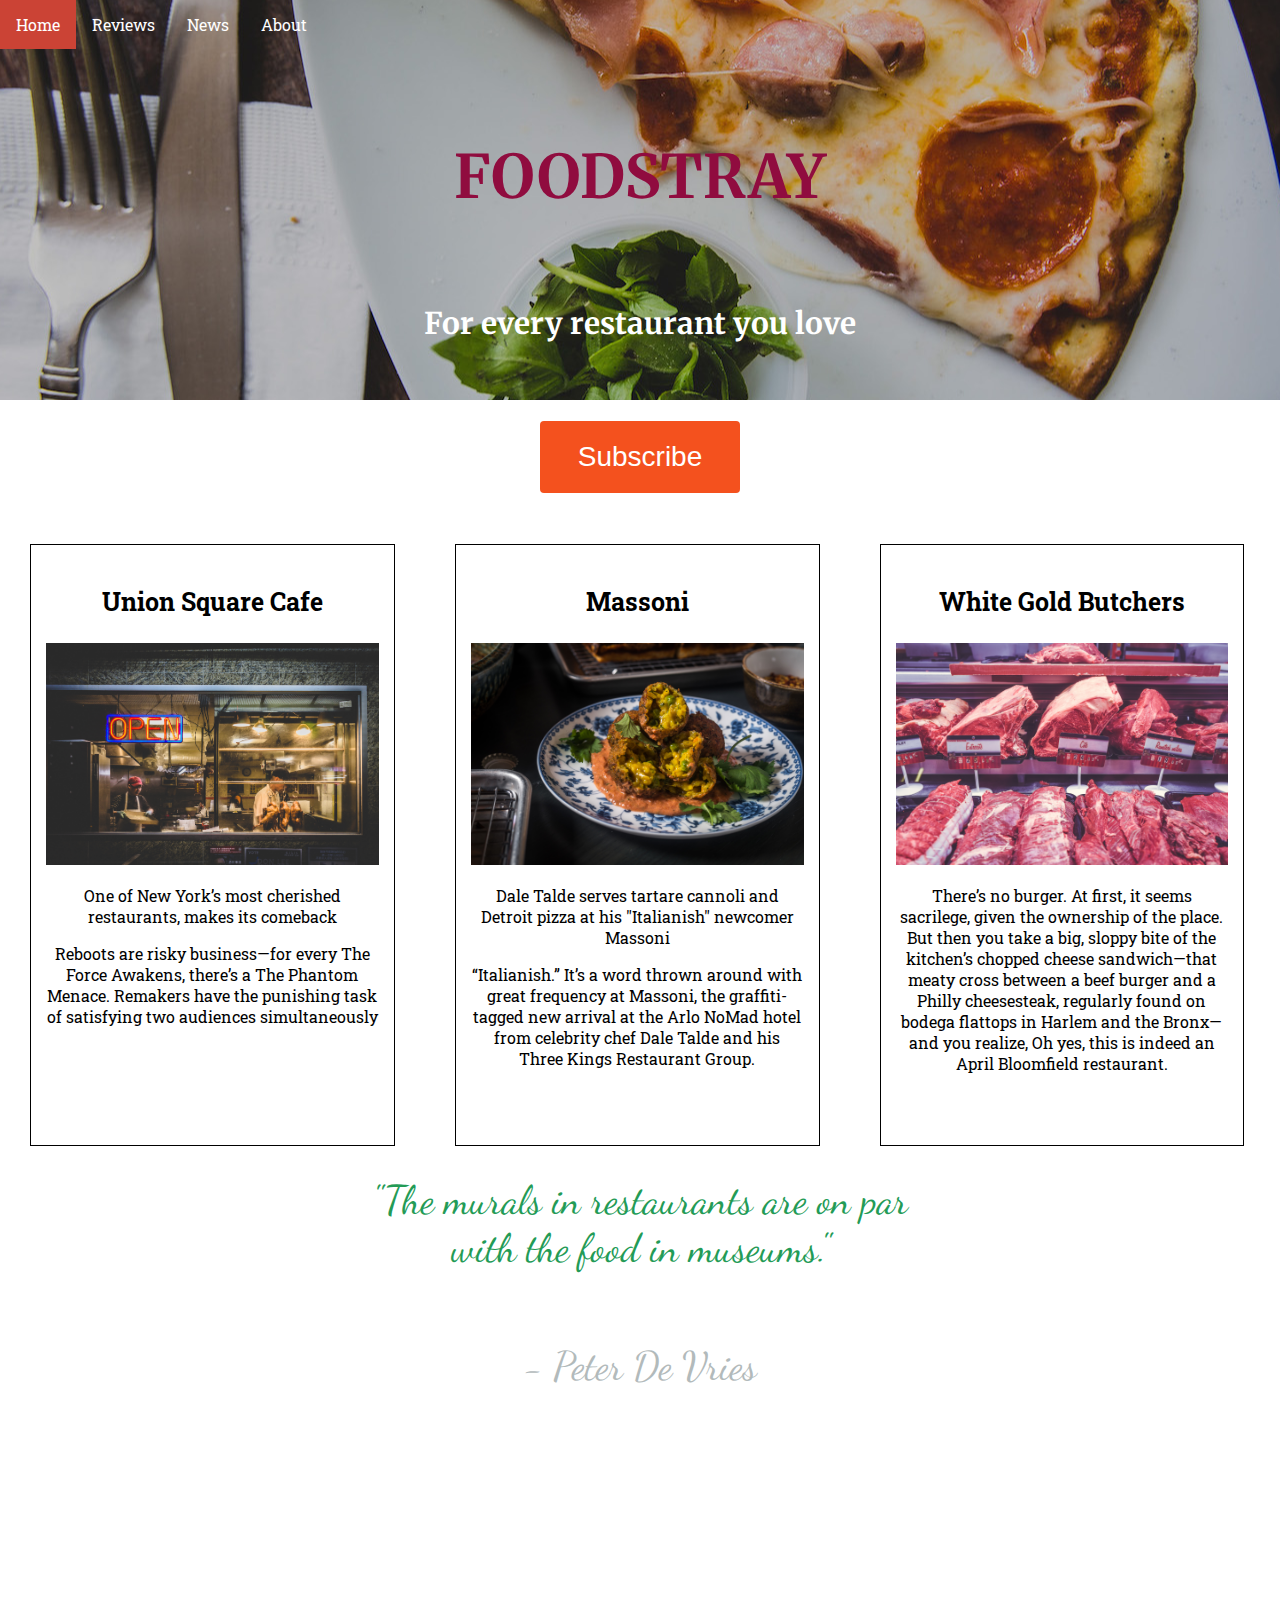
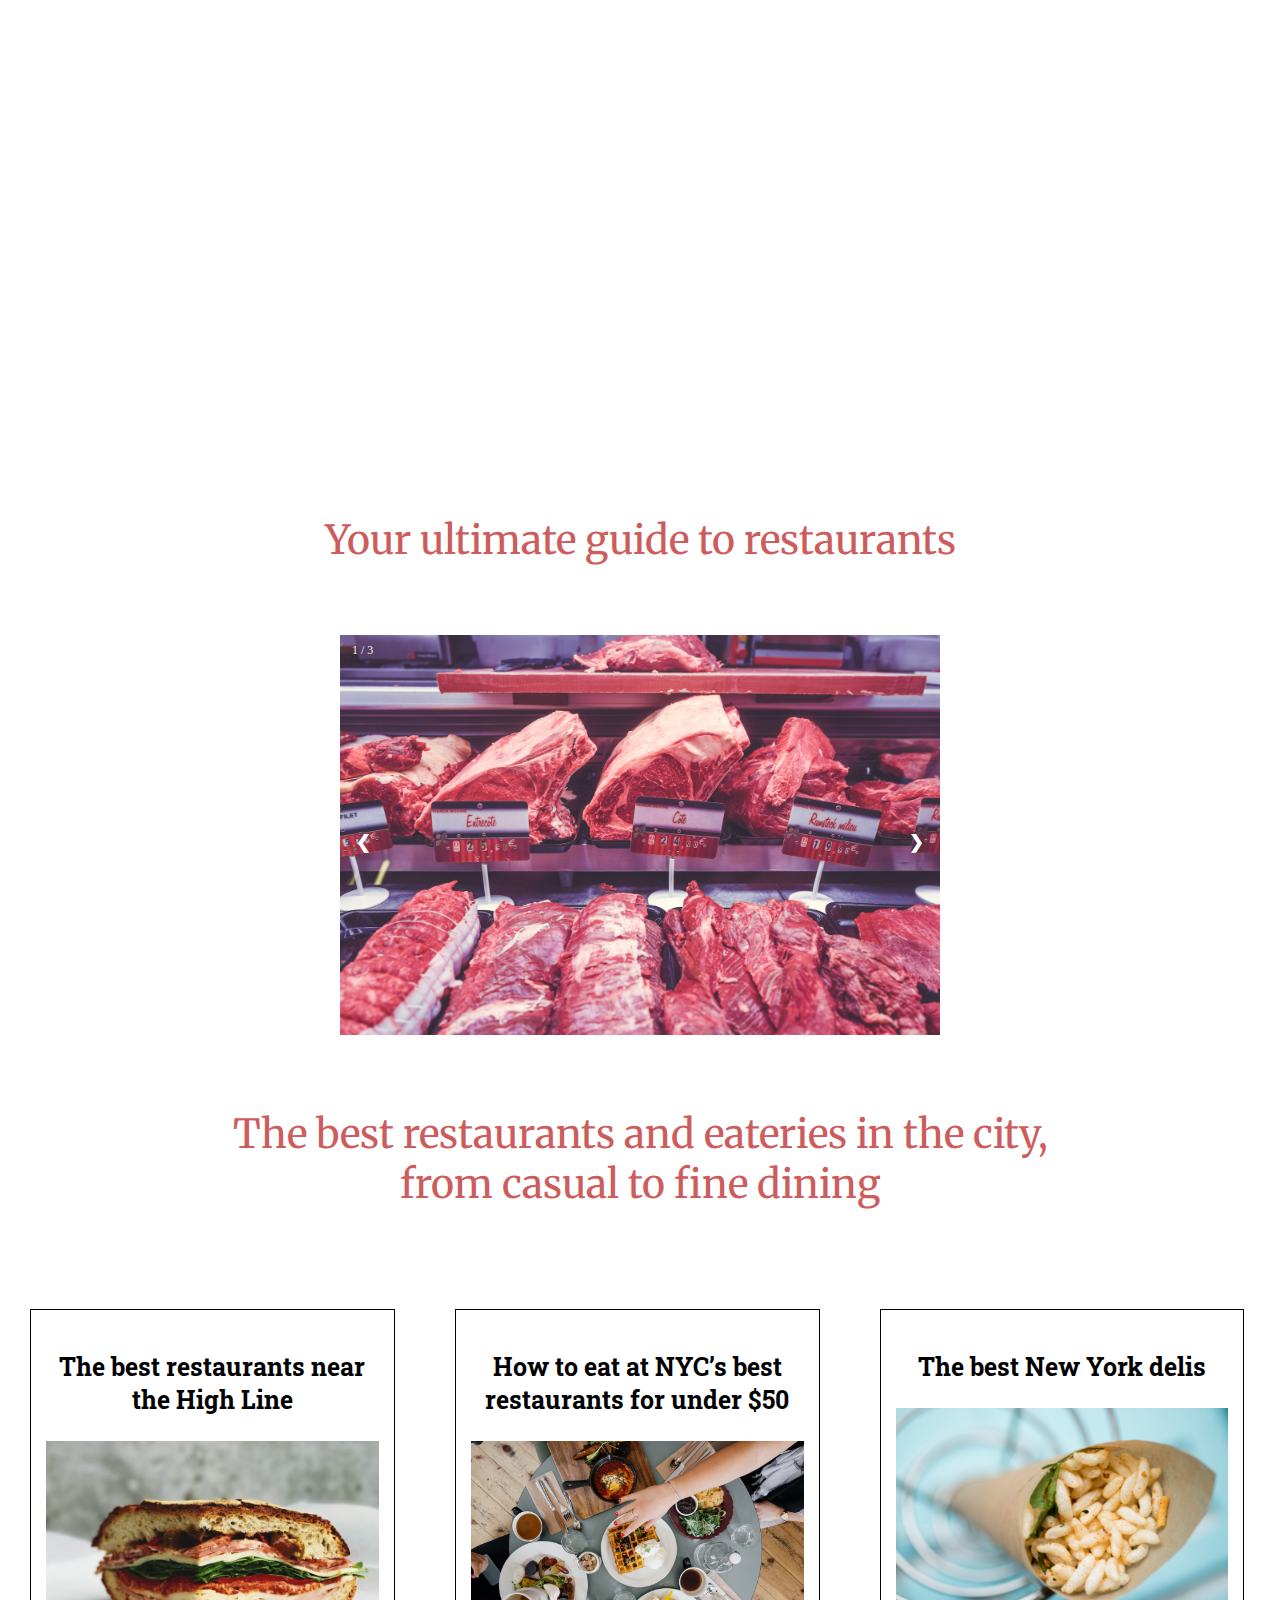
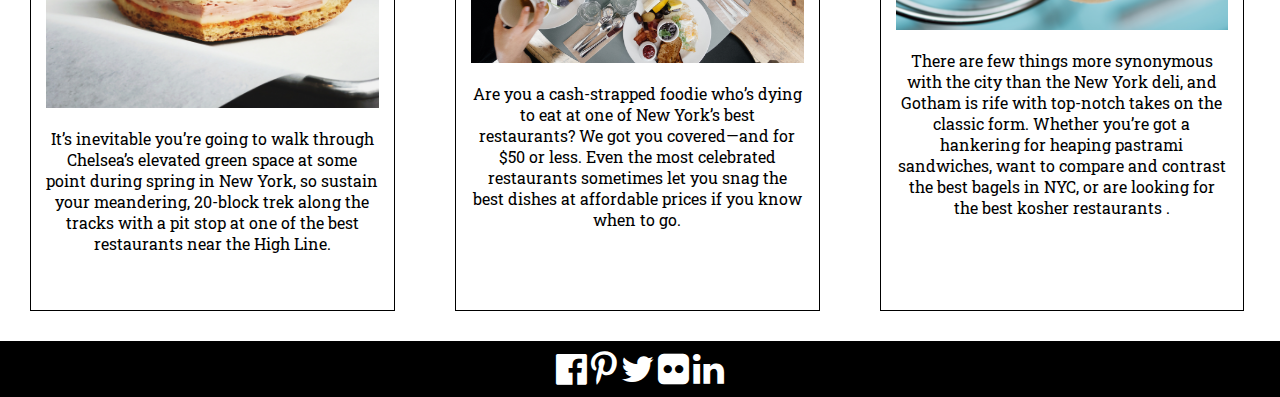
<file: index.html>
<!DOCTYPE html>
<html lang="en-US">
<head>
  <link rel="stylesheet" type = "text/css" href = "myStyle.css" />
  <link rel="stylesheet" href="https://cdnjs.cloudflare.com/ajax/libs/font-awesome/4.7.0/css/font-awesome.min.css">
  <link rel="stylesheet" type="text/css" href="http://fonts.googleapis.com/css?family=Merriweather:bold,bolditalic,blackitalic|Roboto+Slab|Dancing+Script|Rancho&effect=anaglyph|shadow-multiple">
</head>
<body style="background-color:white;" padding-top: 51px;>

  <div style="background-image: url(images/pizza.jpg); min-height:400px; background-position:center">
    <ul>
      <li><a href="index.html" style="float: left">Home</a></li>
      <li><a href="reviews.html">Reviews</a></li>
      <li><a href="news.html">News</a></li>
      <li><a href="about.html">About</a></li>
    </ul>
    <h1 class="font-effect-anaglyph">FOODSTRAY</h1>
    <h2 style="color:white">For every restaurant you love</h2>
  </div>
  <div class="container">
    <div class="row">
       <p><button class="button" style="vertical-align:middle" onclick="newSubscribe()"><span>Subscribe </span></button></p>
      <p id="demo"></p>
    </div>
    <div class="row">
      <div class="col-4 article" onmouseover="style.color='#e24a0d'" onmouseout="style.color='black'">
        <a href="content_4.html">
          <h3>Union Square Cafe</h3>
          <img src="images/union-1.jpg">
          <p>One of New York’s most cherished restaurants, makes its comeback</p>
          <p>
            Reboots are risky business—for every The Force Awakens, there’s a The Phantom Menace. Remakers have the punishing task of satisfying two audiences simultaneously
          </p>
        </a>
      </div>

      <div class="col-4 article" onmouseover="style.color='#e24a0d'" onmouseout="style.color='black'">
        <a href="content_5.html">
          <h3>Massoni</h3>
          <img src="images/massoni.jpg">
          <p>
            Dale Talde serves tartare cannoli and Detroit pizza at his "Italianish" newcomer Massoni
          </p>
          <p>
            “Italianish.” It’s a word thrown around with great frequency at Massoni, the graffiti-tagged new arrival at the Arlo NoMad hotel from celebrity chef Dale Talde and his Three Kings Restaurant Group.
          </p>
        </a>
      </div>

      <div class="col-4 article" onmouseover="style.color='#e24a0d'" onmouseout="style.color='black'">
        <a href="content_6.html">
          <h3>White Gold Butchers</h3>
          <img src="images/butcher.jpg">
          <p>
            There’s no burger. At first, it seems sacrilege, given the ownership of the place. But then you take a big, sloppy bite of the kitchen’s chopped cheese sandwich—that meaty cross between a beef burger and a Philly cheesesteak, regularly found on bodega flattops in Harlem and the Bronx—and you realize, Oh yes, this is indeed an April Bloomfield restaurant.
          </p>
        </a>
      </div>
    </div>
    <div class="row">
      <p class="subheader">
        "The murals in restaurants are on par <br>with the food in museums."</p>
      <p class="subheader" style="color:#B2BABB">- Peter De Vries</p>
      <div class="parallax"></div>
      <p class="subheader2">
        Your ultimate guide to restaurants </p>
        <div class="slideshow-container">
          <div class="mySlides fade">
            <div class="numbertext">1 / 3</div>
            <img src="images/butcher.jpg" style="width:100%">
          </div>

          <div class="mySlides fade">
            <div class="numbertext">2 / 3</div>
            <img src="images/under50.jpg" style="width:100%">
          </div>

          <div class="mySlides fade">
            <div class="numbertext">3 / 3</div>
            <img src="images/union-1.jpg" style="width:100%">
          </div>

          <a class="prev" onclick="plusSlides(-1)">&#10094;</a>
          <a class="next" onclick="plusSlides(1)">&#10095;</a>
       </div>
      <p class="subheader2" onmouseover="style.color='#0ce2c2'" onmouseout="style.color='#B2BABB'">The best restaurants and eateries in the city,<br>
        from casual to fine dining
      </p>
    </div>
    <div class="row">
      <div class="col-4 article" onmouseover="style.color='#e24a0d'" onmouseout="style.color='black'">
        <a href="content_1.html">
          <h3>The best restaurants near the High Line</h3>
          <img src="images/hamburger.jpg">
          <p>It’s inevitable you’re going to walk through Chelsea’s elevated
            green space at some point during spring in New York, so sustain
            your meandering, 20-block trek along the tracks with a pit stop at one
            of the best restaurants near the High Line.
          </p>
        </a>
      </div>

      <div class="col-4 article" onmouseover="style.color='#e24a0d'" onmouseout="style.color='black'">
        <a href="content_2.html">
          <h3>How to eat at NYC’s best restaurants for under $50</h3>
          <img src="images/under50.jpg">
          <p>Are you a cash-strapped foodie who’s dying to eat at one
            of New York’s best restaurants? We got you covered—and for $50
            or less. Even the most celebrated restaurants sometimes let you
            snag the best dishes at affordable prices if you know when to go.
          </p>
        </a>
      </div>

      <div class="col-4 article" onmouseover="style.color='#e24a0d'" onmouseout="style.color='black'">
        <a href="content_3.html">
          <h3>The best New York delis</h3>
          <img src="images/blue.jpg">
          <p>There are few things more synonymous with the city
            than the New York deli, and Gotham is rife with top-notch
            takes on the classic form. Whether you’re got a hankering
            for heaping pastrami sandwiches, want to compare and contrast
             the best bagels in NYC, or are looking for the best kosher
              restaurants .</p>
        </a>
      </div>
    </div>
  </div>
  <footer>
    <a href="#"><i class="fa fa-facebook-official" style="font-size:36px;color:white"></i></a>
    <a href="#"><i class="fa fa-pinterest-p" style="font-size:36px;color:white"></i></a>
    <a href="#"><i class="fa fa-twitter" style="font-size:36px;color:white"></i></a>
    <a href="#"><i class="fa fa-flickr" style="font-size:36px;color:white"></i></a>
    <a href="#"><i class="fa fa-linkedin" style="font-size:36px;color:white"></i></a>
  </footer>
  <script src="myscripts.js"></script>
</body>
</html>
</file>
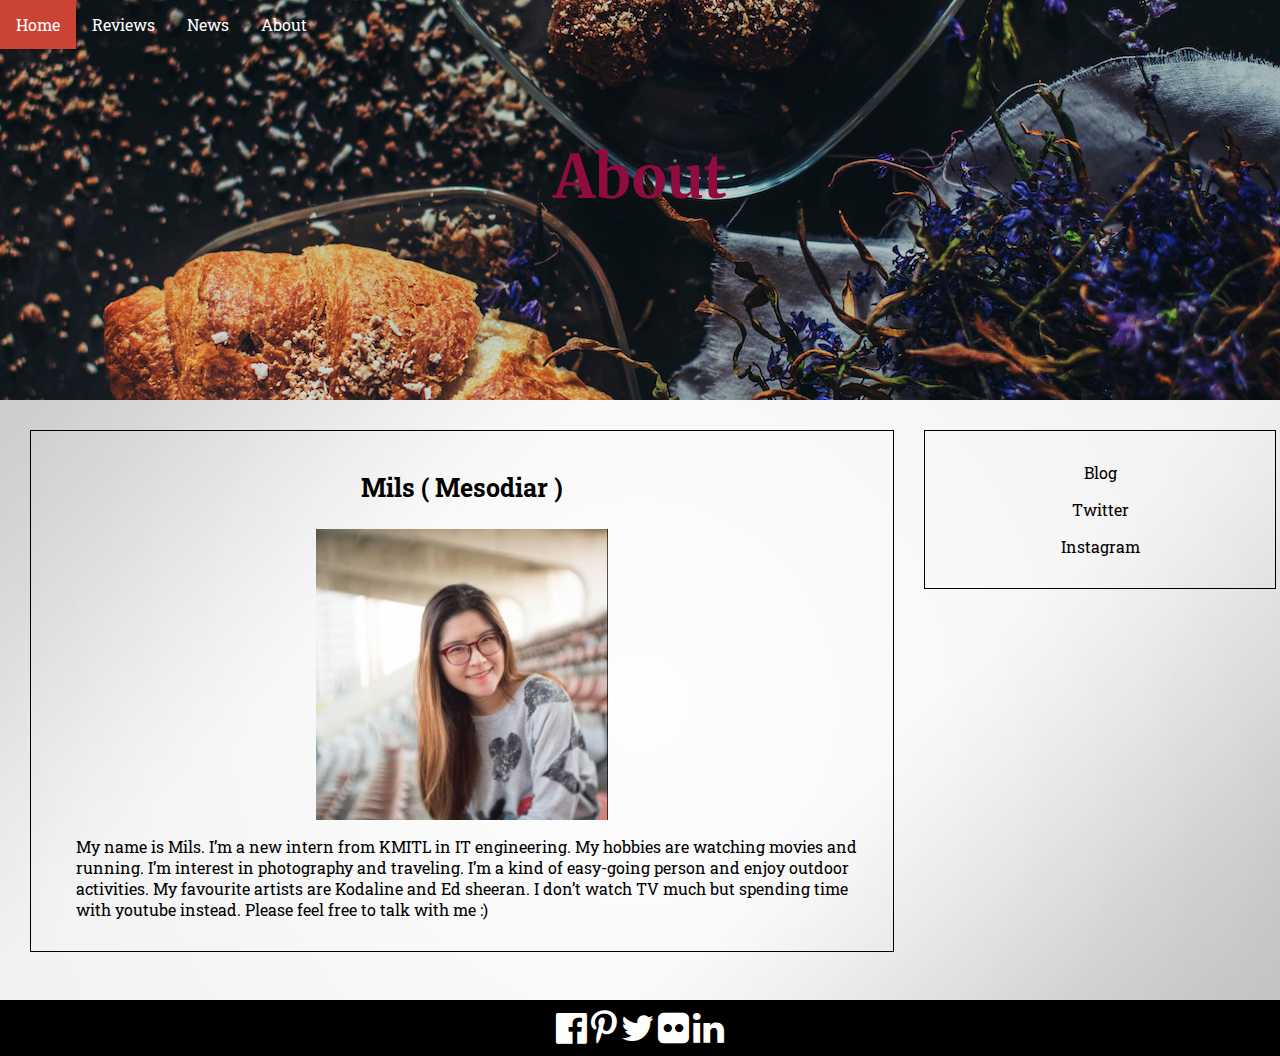
<file: about.html>
<!DOCTYPE html>
<html lang="en-US">
<head>
<link rel="stylesheet" type = "text/css" href = "myStyle.css" />
<link rel="stylesheet" href="https://cdnjs.cloudflare.com/ajax/libs/font-awesome/4.7.0/css/font-awesome.min.css">
<link rel="stylesheet" type="text/css" href="http://fonts.googleapis.com/css?family=Merriweather:bold,bolditalic,blackitalic|Roboto+Slab|Rancho&effect=anaglyph">
</head>
<body style="background-color:black;" padding-top: 51px;>
  <div style="background-image: url(images/desks.jpg); min-height:400px; background-position:center">
    <ul>
      <li><a href="index.html" style="float: left">Home</a></li>
      <li><a href="reviews.html">Reviews</a></li>
      <li><a href="news.html">News</a></li>
      <li><a href="about.html">About</a></li>
    </ul>
    <h1 class="font-effect-anaglyph">About</h1>
  </div>
  <div class="container">
   <div class="row">
      <div class="col-9 article-left-aside">
        <h3>Mils ( Mesodiar )</h3>
        <img src="images/profile.png" style="width:35%"class="displayed">
        <div class="col-3"></div>
          <p style="text-align:left; padding: 0px 0px 0px 30px">My name is Mils. I’m a new intern from KMITL in IT engineering. My hobbies are watching movies and running. I’m interest in photography and traveling. I’m a kind of easy-going person and enjoy outdoor activities. My favourite artists are Kodaline and Ed sheeran. I don’t watch TV much but spending time with youtube instead. Please feel free to talk with me :)
          </p>
      </div>
      <div class="col-3">
        <div class="article-right-aside">
          <a href="https://mesodiar.wordpress.com/"><p>Blog</p></a>
          <a href="https://twitter.com/mesodiar"><p>Twitter</p></a>
          <a href="https://instagram.com/mesodiar/"><p>Instagram</p></a>
        </div>
      </div>
    </div>
    <div class="bodyimage"></div>
  </div>
  <footer>
    <a href="https://www.facebook.com/"><i class="fa fa-facebook-official" style="font-size:36px;color:white"></i></a>
    <a href="https://www.pinterest.com/"><i class="fa fa-pinterest-p" style="font-size:36px;color:white"></i></a>
    <a href="https://twitter.com/"><i class="fa fa-twitter" style="font-size:36px;color:white"></i></a>
    <a href="https://www.flickr.com/"><i class="fa fa-flickr" style="font-size:36px;color:white"></i></a>
    <a href="https://www.linkedin.com"><i class="fa fa-linkedin" style="font-size:36px;color:white"></i></a>
  </footer>

</body>
</html>
</file>
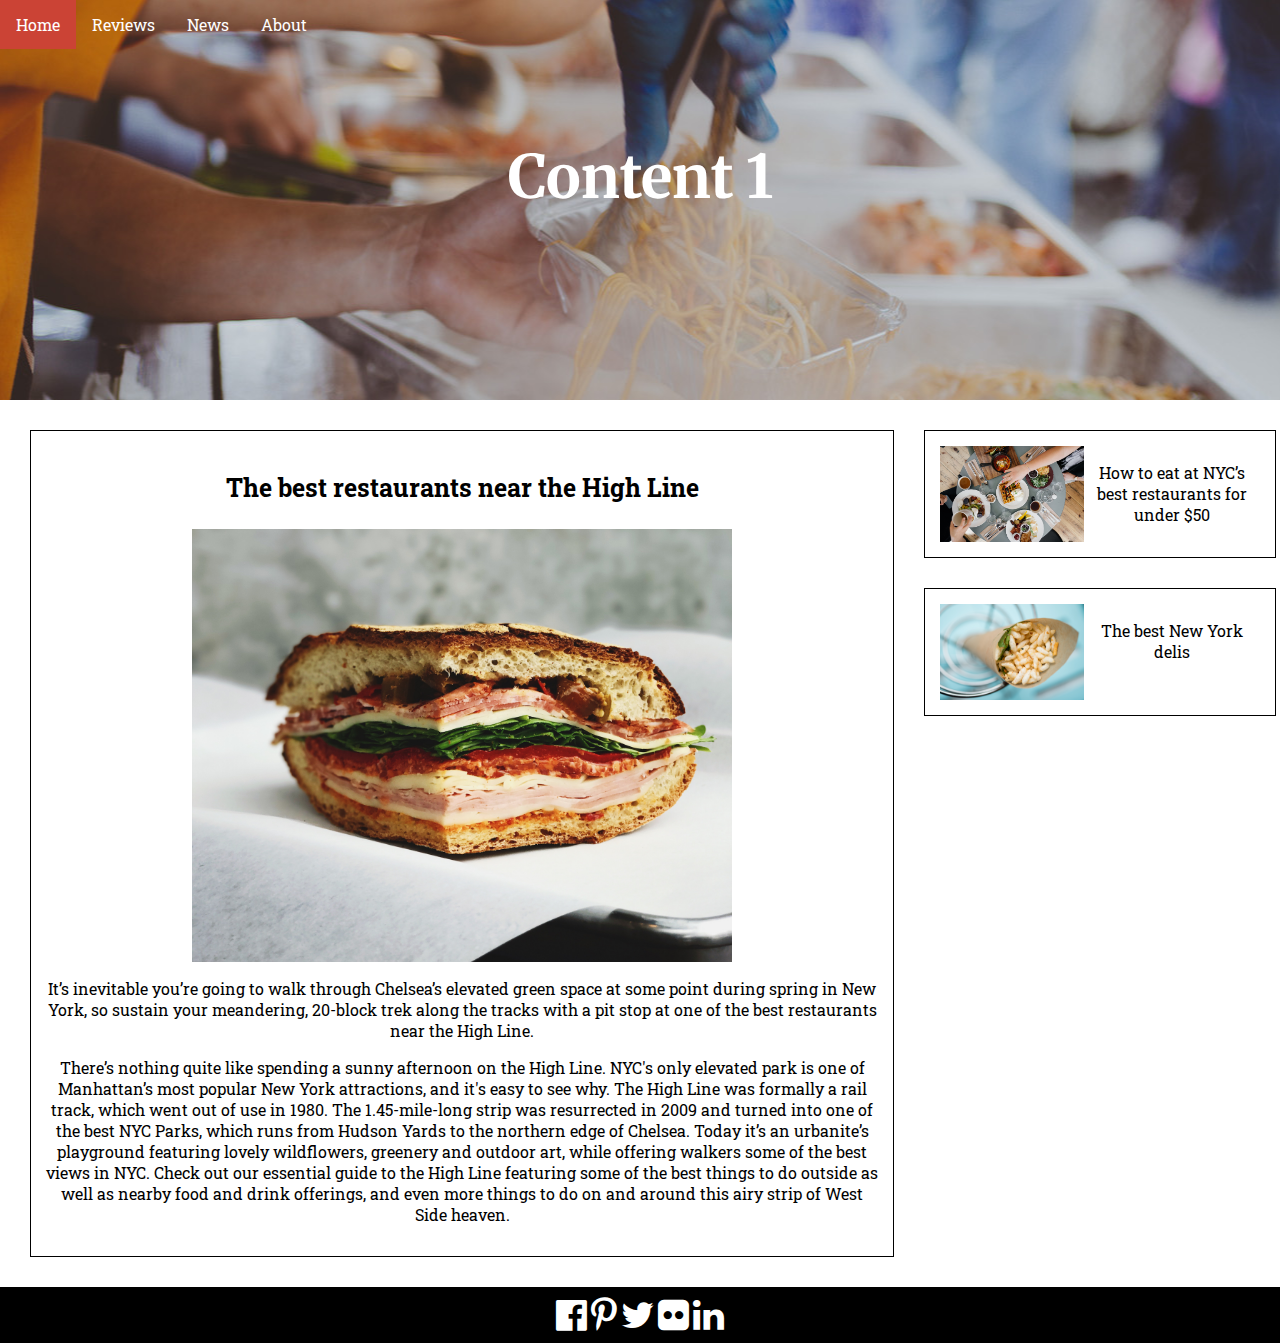
<file: content_1.html>
<!DOCTYPE html>
<html lang="en-US">
<head>
<link rel="stylesheet" type = "text/css" href = "myStyle.css" />
<link rel="stylesheet" href="https://cdnjs.cloudflare.com/ajax/libs/font-awesome/4.7.0/css/font-awesome.min.css">
<link rel="stylesheet" type="text/css" href="http://fonts.googleapis.com/css?family=Merriweather:bold,bolditalic,blackitalic|Roboto+Slab|Rancho&effect=anaglyph">
</head>
<body style="background-color:white;" padding-top: 51px;>
  <div style="background-image: url(images/bamee.jpg); min-height:400px; background-position:center">
    <ul>
      <li><a href="index.html" style="float: left">Home</a></li>
      <li><a href="reviews.html">Reviews</a></li>
      <li><a href="news.html">News</a></li>
      <li><a href="about.html">About</a></li>
    </ul>
    <h1 style="color:white">Content 1</h1>
  </div>
  <div class="container">
    <div class="row">
      <div class="col-9 article-left-aside">
        <h3>The best restaurants near the High Line</h3>
        <img class="displayed" src="images/hamburger.jpg">
        <p>It’s inevitable you’re going to walk through Chelsea’s elevated
          green space at some point during spring in New York, so sustain
          your meandering, 20-block trek along the tracks with a pit stop at one
          of the best restaurants near the High Line.
        </p>
        <p>There’s nothing quite like spending a sunny afternoon on the High Line. NYC's only elevated park is one of Manhattan’s most popular New York attractions, and it's easy to see why. The High Line was formally a rail track, which went out of use in 1980. The 1.45-mile-long strip was resurrected in 2009 and turned into one of the best NYC Parks, which runs from Hudson Yards to the northern edge of Chelsea. Today it’s an urbanite’s playground featuring lovely wildflowers, greenery and outdoor art, while offering walkers some of the best views in NYC. Check out our essential guide to the High Line featuring some of the best things to do outside as well as nearby food and drink offerings, and even more things to do on and around this airy strip of West Side heaven.
        </p>
      </div>
      <div class="col-3">
        <div class="article-right-aside">
          <a href="content_2.html">
            <img src="images/under50.jpg" style="float: left;">
            <p>How to eat at NYC’s best restaurants for under $50</p>
          </a>
        </div>
         <div class="article-right-aside">
           <a href="content_3.html">
            <img src="images/blue.jpg" style="float: left;">
            <p>The best New York delis</p>
          </a>
        </div>
      </div>
    </div>
  </div>
  <footer>
    <a href="#"><i class="fa fa-facebook-official" style="font-size:36px;color:white"></i></a>
    <a href="#"><i class="fa fa-pinterest-p" style="font-size:36px;color:white"></i></a>
    <a href="#"><i class="fa fa-twitter" style="font-size:36px;color:white"></i></a>
    <a href="#"><i class="fa fa-flickr" style="font-size:36px;color:white"></i></a>
    <a href="#"><i class="fa fa-linkedin" style="font-size:36px;color:white"></i></a>
  </footer>

</body>
</html>
</file>
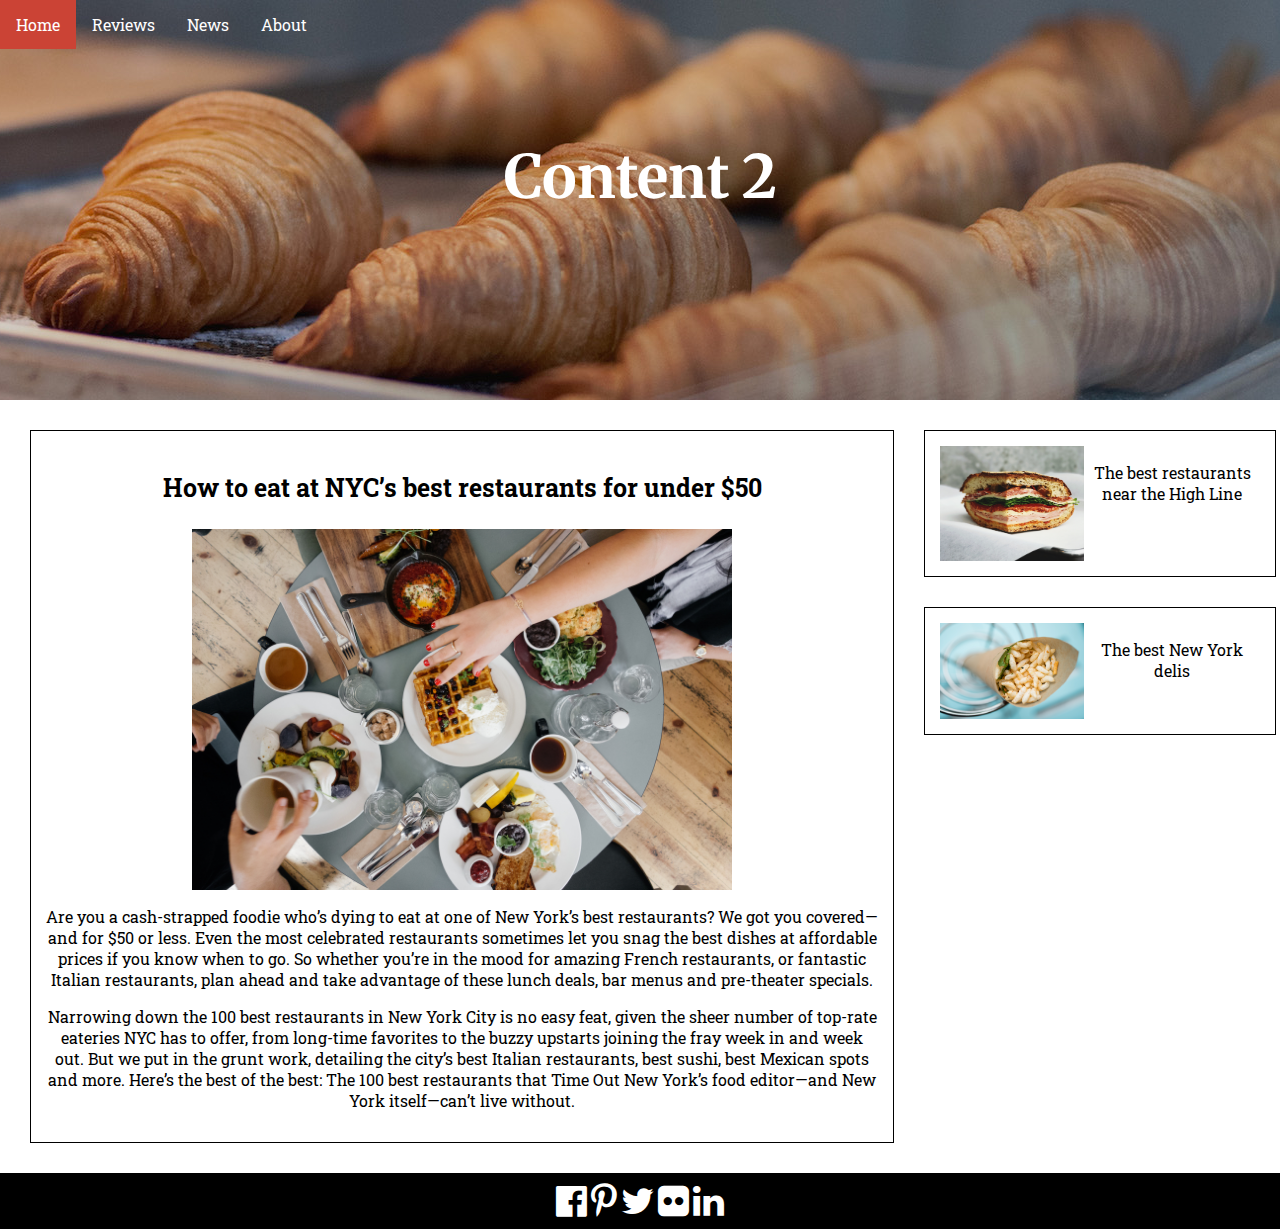
<file: content_2.html>
<!DOCTYPE html>
<html lang="en-US">
<head>
<link rel="stylesheet" type = "text/css" href = "myStyle.css" />
<link rel="stylesheet" href="https://cdnjs.cloudflare.com/ajax/libs/font-awesome/4.7.0/css/font-awesome.min.css">
<link rel="stylesheet" type="text/css" href="http://fonts.googleapis.com/css?family=Merriweather:bold,bolditalic,blackitalic|Roboto+Slab">
</head>
<body style="background-color:white;" padding-top: 51px;>
  <div style="background-image: url(images/bread.jpg); min-height:400px; background-position:center">
    <ul>
      <li><a href="index.html" style="float: left">Home</a></li>
      <li><a href="reviews.html">Reviews</a></li>
      <li><a href="news.html">News</a></li>
      <li><a href="about.html">About</a></li>
    </ul>
    <h1 style="color:white">Content 2</h1>
  </div>
  <div class="container">
    <div class="row">
      <div class="col-9 article-left-aside">
        <h3>How to eat at NYC’s best restaurants for under $50</h3>
        <img src="images/under50.jpg" class="displayed">
        <p>Are you a cash-strapped foodie who’s dying to eat at one of New York’s best restaurants? We got you covered—and for $50 or less. Even the most celebrated restaurants sometimes let you snag the best dishes at affordable prices if you know when to go. So whether you’re in the mood for amazing French restaurants, or fantastic Italian restaurants, plan ahead and take advantage of these lunch deals, bar menus and pre-theater specials.
        </p>
        <p>Narrowing down the 100 best restaurants in New York City is no easy feat, given the sheer number of top-rate eateries NYC has to offer, from long-time favorites to the buzzy upstarts joining the fray week in and week out. But we put in the grunt work, detailing the city’s best Italian restaurants, best sushi, best Mexican spots and more. Here’s the best of the best: The 100 best restaurants that Time Out New York’s food editor—and New York itself—can’t live without.
        </p>
      </div>
      <div class="col-3">
        <div class="article-right-aside">
          <a href="content_1.html">
            <img src="images/hamburger.jpg" style="float: left;">
            <p>The best restaurants near the High Line</p>
          </a>
        </div>
         <div class="article-right-aside">
           <a href="content_3.html">
            <img src="images/blue.jpg" style="float: left;">
            <p>The best New York delis</p>
          </a>
        </div>
      </div>
    </div>
  </div>
  <footer>
    <a href="#"><i class="fa fa-facebook-official" style="font-size:36px;color:white"></i></a>
    <a href="#"><i class="fa fa-pinterest-p" style="font-size:36px;color:white"></i></a>
    <a href="#"><i class="fa fa-twitter" style="font-size:36px;color:white"></i></a>
    <a href="#"><i class="fa fa-flickr" style="font-size:36px;color:white"></i></a>
    <a href="#"><i class="fa fa-linkedin" style="font-size:36px;color:white"></i></a>
  </footer>

</body>
</html>
</file>
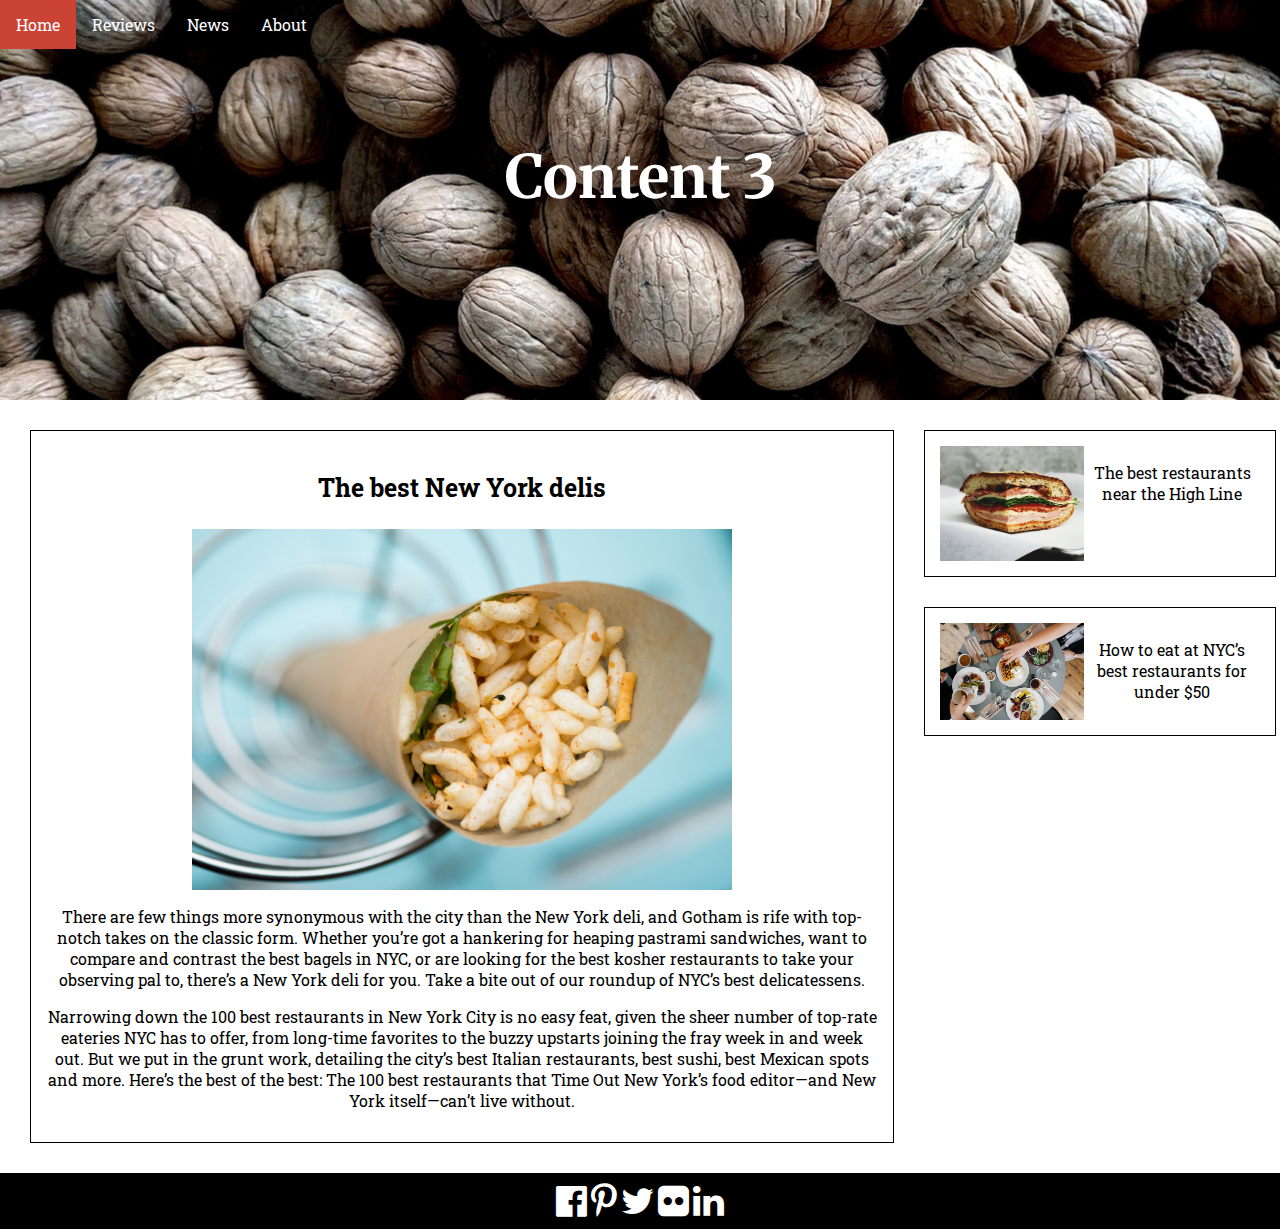
<file: content_3.html>
<!DOCTYPE html>
<html lang="en-US">
<head>
<link rel="stylesheet" type = "text/css" href = "myStyle.css" />
<link rel="stylesheet" href="https://cdnjs.cloudflare.com/ajax/libs/font-awesome/4.7.0/css/font-awesome.min.css">
<link rel="stylesheet" type="text/css" href="http://fonts.googleapis.com/css?family=Merriweather:bold,bolditalic,blackitalic|Roboto+Slab">
</head>
<body style="background-color:white;" padding-top: 51px;>
  <div style="background-image: url(images/nuts.jpg); min-height:400px; background-position:center">
    <ul>
      <li><a href="index.html" style="float: left">Home</a></li>
      <li><a href="reviews.html">Reviews</a></li>
      <li><a href="news.html">News</a></li>
      <li><a href="about.html">About</a></li>
    </ul>
    <h1 style="color:white">Content 3</h1>
  </div>
  <div class="container">
    <div class="row">
      <div class="col-9 article-left-aside">
        <h3>The best New York delis</h3>
        <img src="images/blue.jpg" class="displayed">
        <p>
            There are few things more synonymous with the city than the New York deli, and Gotham is rife with top-notch takes on the classic form. Whether you’re got a hankering for heaping pastrami sandwiches, want to compare and contrast the best bagels in NYC, or are looking for the best kosher restaurants to take your observing pal to, there’s a New York deli for you. Take a bite out of our roundup of NYC’s best delicatessens.
        </p>
        <p>Narrowing down the 100 best restaurants in New York City is no easy feat, given the sheer number of top-rate eateries NYC has to offer, from long-time favorites to the buzzy upstarts joining the fray week in and week out. But we put in the grunt work, detailing the city’s best Italian restaurants, best sushi, best Mexican spots and more. Here’s the best of the best: The 100 best restaurants that Time Out New York’s food editor—and New York itself—can’t live without.
        </p>
      </div>
      <div class="col-3">
        <div class="article-right-aside">
            <a href="content_1.html">
            <img src="images/hamburger.jpg" style="float: left;">
            <p>The best restaurants near the High Line</p>
            </a>
        </div>
        <div class="article-right-aside">
            <a href="content_2.html">
                <img src="images/under50.jpg" style="float: left;">
                <p>How to eat at NYC’s best restaurants for under $50</p>
            </a>
        </div>
      </div>
    </div>
  </div>
  <footer>
    <a href="#"><i class="fa fa-facebook-official" style="font-size:36px;color:white"></i></a>
    <a href="#"><i class="fa fa-pinterest-p" style="font-size:36px;color:white"></i></a>
    <a href="#"><i class="fa fa-twitter" style="font-size:36px;color:white"></i></a>
    <a href="#"><i class="fa fa-flickr" style="font-size:36px;color:white"></i></a>
    <a href="#"><i class="fa fa-linkedin" style="font-size:36px;color:white"></i></a>
  </footer>

</body>
</html>
</file>
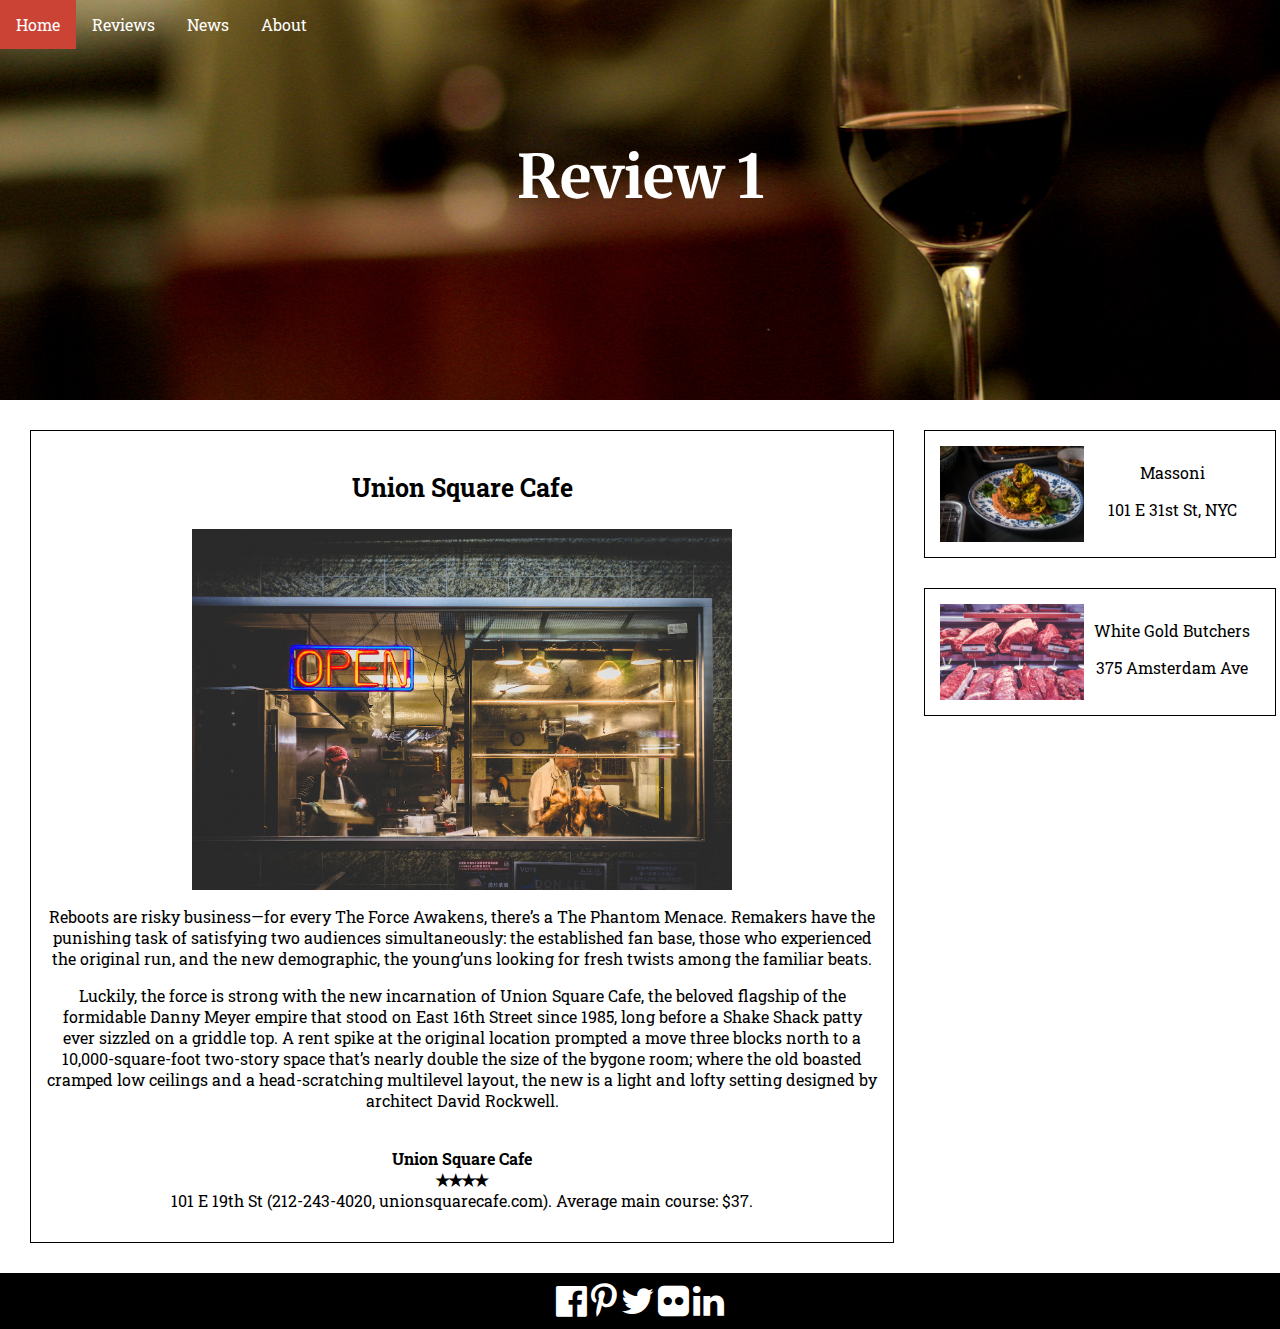
<file: content_4.html>
<!DOCTYPE html>
<html lang="en-US">
<head>
<link rel="stylesheet" type = "text/css" href = "myStyle.css" />
<link rel="stylesheet" href="https://cdnjs.cloudflare.com/ajax/libs/font-awesome/4.7.0/css/font-awesome.min.css">
<link rel="stylesheet" type="text/css" href="http://fonts.googleapis.com/css?family=Merriweather:bold,bolditalic,blackitalic|Roboto+Slab|Rancho&effect=anaglyph">
</head>
<body style="background-color:white;" padding-top: 51px;>
  <div style="background-image: url(images/wine.jpg); min-height:400px; background-position:center">
    <ul>
      <li><a href="index.html" style="float: left">Home</a></li>
      <li><a href="reviews.html">Reviews</a></li>
      <li><a href="news.html">News</a></li>
      <li><a href="about.html">About</a></li>
    </ul>
    <h1 style="color:white">Review 1</h1>
  </div>
  <div class="container">
    <div class="row">
      <div class="col-9 article-left-aside">
        <h3>Union Square Cafe</h3>
        <img class="displayed" src="images/union-1.jpg">
        <p>Reboots are risky business—for every The Force Awakens, there’s a The Phantom Menace. Remakers have the punishing task of satisfying two audiences simultaneously: the established fan base, those who experienced the original run, and the new demographic, the young’uns looking for fresh twists among the familiar beats. 
        </p>
        <p>Luckily, the force is strong with the new incarnation of Union Square Cafe, the beloved flagship of the formidable Danny Meyer empire that stood on East 16th Street since 1985, long before a Shake Shack patty ever sizzled on a griddle top. A rent spike at the original location prompted a move three blocks north to a 10,000-square-foot two-story space that’s nearly double the size of the bygone room; where the old boasted cramped low ceilings and a head-scratching multilevel layout, the new is a light and lofty setting designed by architect David Rockwell.
          <br><br>
        </p>
        <p><b>Union Square Cafe <br> ✭✭✭✭ <br></b>
           101 E 19th St (212-243-4020, unionsquarecafe.com). Average main course: $37.</p>
      </div>
      <div class="col-3">
        <div class="article-right-aside">
          <a href="content_5.html">
            <img src="images/massoni.jpg" style="float: left;">
            <p>Massoni</p>
            <p>101 E 31st St, NYC</p>
          </a>
        </div>
         <div class="article-right-aside">
           <a href="content_6.html">
            <img src="images/butcher.jpg" style="float: left;">
            <p>White Gold Butchers</p>
            <p>375 Amsterdam Ave</p>
          </a>
        </div>
      </div>
    </div>
  </div>
  <footer>
    <a href="#"><i class="fa fa-facebook-official" style="font-size:36px;color:white"></i></a>
    <a href="#"><i class="fa fa-pinterest-p" style="font-size:36px;color:white"></i></a>
    <a href="#"><i class="fa fa-twitter" style="font-size:36px;color:white"></i></a>
    <a href="#"><i class="fa fa-flickr" style="font-size:36px;color:white"></i></a>
    <a href="#"><i class="fa fa-linkedin" style="font-size:36px;color:white"></i></a>
  </footer>

</body>
</html>
</file>
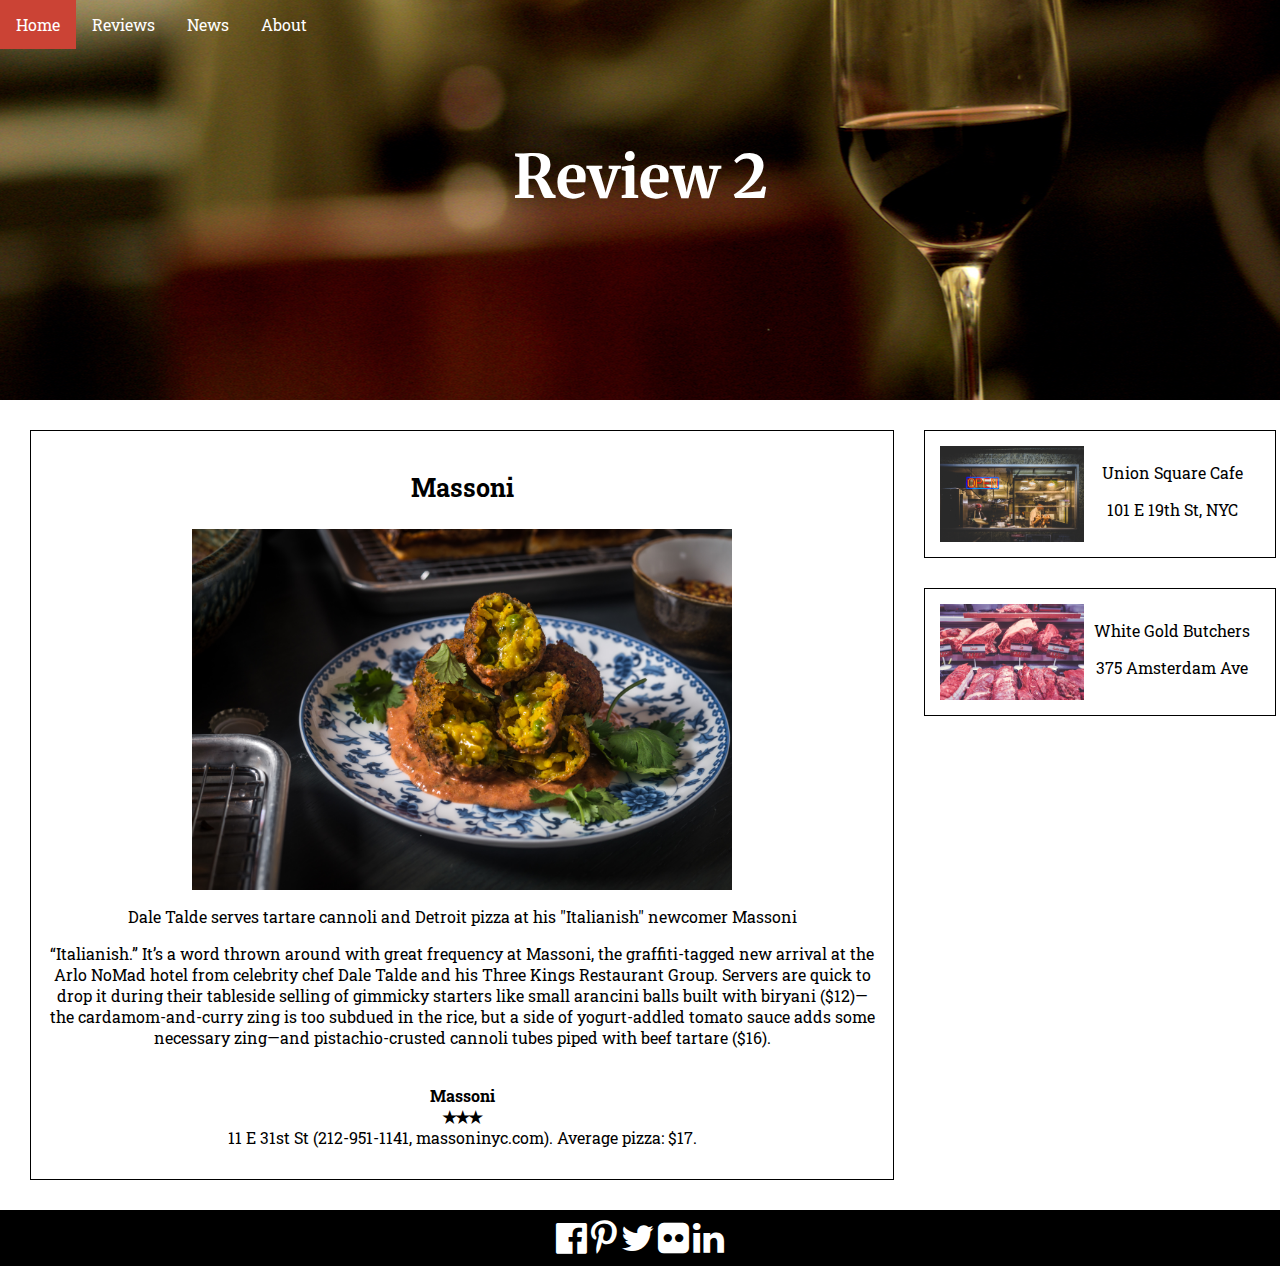
<file: content_5.html>
<!DOCTYPE html>
<html lang="en-US">
<head>
<link rel="stylesheet" type = "text/css" href = "myStyle.css" />
<link rel="stylesheet" href="https://cdnjs.cloudflare.com/ajax/libs/font-awesome/4.7.0/css/font-awesome.min.css">
<link rel="stylesheet" type="text/css" href="http://fonts.googleapis.com/css?family=Merriweather:bold,bolditalic,blackitalic|Roboto+Slab|Rancho&effect=anaglyph">
</head>
<body style="background-color:white;" padding-top: 51px;>
  <div style="background-image: url(images/wine.jpg); min-height:400px; background-position:center">
    <ul>
      <li><a href="index.html" style="float: left">Home</a></li>
      <li><a href="reviews.html">Reviews</a></li>
      <li><a href="news.html">News</a></li>
      <li><a href="about.html">About</a></li>
    </ul>
    <h1 style="color:white">Review 2</h1>
  </div>
  <div class="container">
    <div class="row">
      <div class="col-9 article-left-aside">
        <h3>Massoni</h3>
        <img class="displayed" src="images/massoni.jpg">
        <p>Dale Talde serves tartare cannoli and Detroit pizza at his "Italianish" newcomer Massoni
        </p>
        <p>“Italianish.” It’s a word thrown around with great frequency at Massoni, the graffiti-tagged new arrival at the Arlo NoMad hotel from celebrity chef Dale Talde and his Three Kings Restaurant Group. Servers are quick to drop it during their tableside selling of gimmicky starters like small arancini balls built with biryani ($12)—the cardamom-and-curry zing is too subdued in the rice, but a side of yogurt-addled tomato sauce adds some necessary zing—and pistachio-crusted cannoli tubes piped with beef tartare ($16). 
            <br><br>
        </p>
        <p><b>Massoni <br> ✭✭✭ <br></b>
          11 E 31st St (212-951-1141, massoninyc.com). Average pizza: $17.
        </p>
      </div>
      <div class="col-3">
        <div class="article-right-aside">
          <a href="content_4.html">
            <img src="images/union-1.jpg" style="float: left;">
            <p>Union Square Cafe</p>
            <p>101 E 19th St, NYC</p>
          </a>
        </div>
         <div class="article-right-aside">
           <a href="content_6.html">
            <img src="images/butcher.jpg" style="float: left;">
            <p>White Gold Butchers</p>
            <p>375 Amsterdam Ave</p
          </a>
        </div>
      </div>
    </div>
  </div>
  <footer>
    <a href="#"><i class="fa fa-facebook-official" style="font-size:36px;color:white"></i></a>
    <a href="#"><i class="fa fa-pinterest-p" style="font-size:36px;color:white"></i></a>
    <a href="#"><i class="fa fa-twitter" style="font-size:36px;color:white"></i></a>
    <a href="#"><i class="fa fa-flickr" style="font-size:36px;color:white"></i></a>
    <a href="#"><i class="fa fa-linkedin" style="font-size:36px;color:white"></i></a>
  </footer>

</body>
</html>
</file>
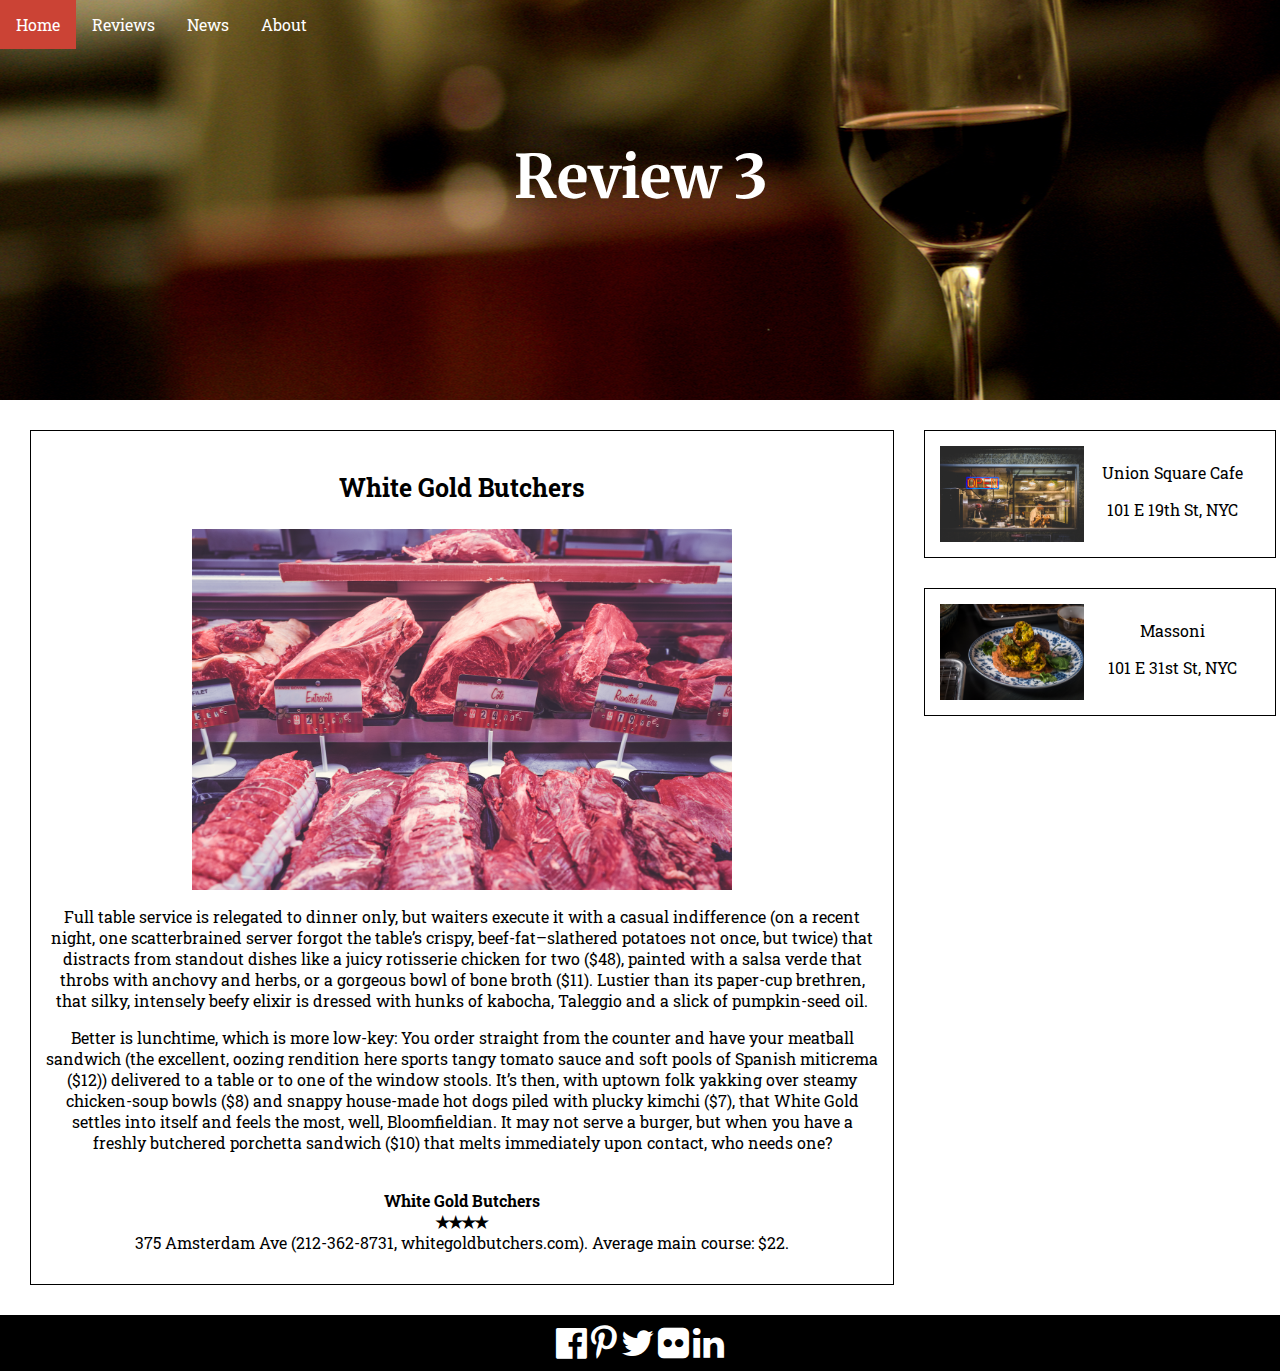
<file: content_6.html>
<!DOCTYPE html>
<html lang="en-US">
<head>
<link rel="stylesheet" type = "text/css" href = "myStyle.css" />
<link rel="stylesheet" href="https://cdnjs.cloudflare.com/ajax/libs/font-awesome/4.7.0/css/font-awesome.min.css">
<link rel="stylesheet" type="text/css" href="http://fonts.googleapis.com/css?family=Merriweather:bold,bolditalic,blackitalic|Roboto+Slab|Rancho&effect=anaglyph">
</head>
<body style="background-color:white;" padding-top: 51px;>
  <div style="background-image: url(images/wine.jpg); min-height:400px; background-position:center">
    <ul>
      <li><a href="index.html" style="float: left">Home</a></li>
      <li><a href="reviews.html">Reviews</a></li>
      <li><a href="news.html">News</a></li>
      <li><a href="about.html">About</a></li>
    </ul>
    <h1 style="color:white">Review 3</h1>
  </div>
  <div class="container">
    <div class="row">
      <div class="col-9 article-left-aside">
        <h3>White Gold Butchers</h3>
        <img class="displayed" src="images/butcher.jpg">
        <p>
          Full table service is relegated to dinner only, but waiters execute it with a casual indifference (on a recent night, one scatterbrained server forgot the table’s crispy, beef-fat–slathered potatoes not once, but twice) that distracts from standout dishes like a juicy rotisserie chicken for two ($48), painted with a salsa verde that throbs with anchovy and herbs, or a gorgeous bowl of bone broth ($11). Lustier than its paper-cup brethren, that silky, intensely beefy elixir is dressed with hunks of kabocha, Taleggio and a slick of pumpkin-seed oil. 
        </p>
        <p>Better is lunchtime, which is more low-key: You order straight from the counter and have your meatball sandwich (the excellent, oozing rendition here sports tangy tomato sauce and soft pools of Spanish miticrema ($12)) delivered to a table or to one of the window stools. It’s then, with uptown folk yakking over steamy chicken-soup bowls ($8) and snappy house-made hot dogs piled with plucky kimchi ($7), that White Gold settles into itself and feels the most, well, Bloomfieldian. It may not serve a burger, but when you have a freshly butchered porchetta sandwich ($10) that melts immediately upon contact, who needs one?
           <br><br>
        </p>
        <p><b>White Gold Butchers<br> ✭✭✭✭ <br></b>
           375 Amsterdam Ave (212-362-8731, whitegoldbutchers.com). Average main course: $22.</p>
      </div>
      <div class="col-3">
        <div class="article-right-aside">
          <a href="content_4.html">
            <img src="images/union-1.jpg" style="float: left;">
            <p>Union Square Cafe</p>
            <p>101 E 19th St, NYC</p>
          </a>
        </div>
         <div class="article-right-aside">
           <a href="content_5.html">
            <img src="images/massoni.jpg" style="float: left;">
            <p>Massoni</p>
            <p>101 E 31st St, NYC</p>
          </a>
        </div>
      </div>
    </div>
  </div>
  <footer>
    <a href="#"><i class="fa fa-facebook-official" style="font-size:36px;color:white"></i></a>
    <a href="#"><i class="fa fa-pinterest-p" style="font-size:36px;color:white"></i></a>
    <a href="#"><i class="fa fa-twitter" style="font-size:36px;color:white"></i></a>
    <a href="#"><i class="fa fa-flickr" style="font-size:36px;color:white"></i></a>
    <a href="#"><i class="fa fa-linkedin" style="font-size:36px;color:white"></i></a>
  </footer>

</body>
</html>
</file>
<file: myStyle.css>
/* myStyle.css */
@media (min-width: 601px) {
  h1 {
    color: #900C3F;
  }
}
@media (max-width: 601px) {
  h1 {
    color: white ;
  }
}
body {
  margin: 0px
}

a {
    color: inherit;
    text-decoration: none;
}
a .left{
    float: left;
}
h1 {
    padding: 50px 5px;
    font-family: 'Merriweather';
    font-size: 60px;
    text-align: center;
}
h2 {
    font-family: 'Merriweather';
    font-size: 30px;
    text-align: center;
}
h3{
    font-family: 'Roboto Slab';
    font-size: 25px;
    text-align: center;
}

p, input {
  font-family: 'Roboto Slab';
  font-size: 16px;
  text-align: center;
}
footer {
    padding: 10px 0px 10px 0px;
    margin: 0;
    width: 100%;
    color: white;
    down: 0;
    background-color: black;
    clear: left;
    text-align: center;
}
.article {
  float: left;
  margin: 30px;
  padding: 15px;
  width: 300px;
  min-height: 570px;
  border: 1px solid black;
}
.article-right-aside {
  float: left;
  margin: 30px 0px 0px;
  padding: 15px;
  width: 100%;
  height: auto;
  border: 1px solid black;
}
.article-left-aside {
  float: left;
  margin: 30px;
  padding: 15px;
  width: 300px;
  height: auto;
  border: 1px solid black;

}
.article img {
  width: 100%;
}
.article-right-aside img {
  width: 45%;
}
.article-left-aside img{
  width: 65%;
}
.container {
  width: 100%;
}
.subcontainer {
  width: 100%;
}
.row {
  width: 100%;
  margin: 0 auto;
}
.col-3{
  width: 25%;
  float: left;
}
.col-4{
  width: 26%;
}
.col-9{
  width: 65%;
}
.space{
  padding: 50px 90px;
}
section,
aside {
  margin: 0.78%;
}
section {
  float: left;
  width: 50%;
}
aside {
  float: right;
  width: 40%;
}
.subheader {
  font-family: 'Dancing Script';
  font-size: 40px;
  text-align: center;
  padding: 15px 30px;
  color: #239B56;
}
.subheader2 {
  font-family: 'Merriweather';
  font-size: 40px;
  text-align: center;
  padding: 30px 30px;
  color: #CD5C5C;
}
.parallax {
    /* The image used */
    background-image: url("images/jay-wennington-2065.jpg");

    /* Set a specific height */
    height: 600px;

    /* Create the parallax scrolling effect */
    background-attachment: fixed;
    background-position: center;
    background-repeat: no-repeat;
    background-size: cover;
}
.bodyimage {
    /* The image used */
    background-image: url("images/bodyabout.jpg");

    /* Set a specific height */
    height: 600px;
    width: 100%;

    /* Create the parallax scrolling effect */
    background-position: center;
    background-repeat: no-repeat;
    background-size: cover;
}
img.displayed {
    display: block;
    margin-left: auto;
    margin-right: auto
 }
.mini-image {
  width: 7%;
  height: 5%;
}
ul {
    list-style-type: none;
    margin: 0;
    padding: 0;
    overflow: hidden;
    top: 0;
    width: 100%;
}

li {
    float: left;
}

li a {
    font-family: Roboto Slab;
    display: block;
    color: white;
    text-align: center;
    padding: 14px 16px;
    text-decoration: none;
}

li a:hover{
    background-color: #CB4335;
}
.userButton {
	background-color:#44c767;
	-moz-border-radius:28px;
	-webkit-border-radius:28px;
	border-radius:28px;
	border:1px solid #18ab29;
	display:inline-block;
	cursor:pointer;
	color:#ffffff;
	font-size:17px;
	padding:16px 31px;
	text-decoration:none;
	text-shadow:0px 1px 0px #2f6627;
}
.userButton:hover {
	background-color:#5cbf2a;
}
.userButton:active {
	position:relative;
	top:1px;
}
.prev, .next {
  cursor: pointer;
  position: absolute;
  top: 50%;
  width: auto;
  padding: 16px;
  margin-top: -22px;
  color: white;
  font-weight: bold;
  font-size: 18px;
  transition: 0.6s ease;
  border-radius: 0 3px 3px 0;
}
.next {
  right: 0;
  border-radius: 3px 0 0 3px;
}
.prev:hover, .next:hover {
  background-color: rgba(0,0,0,0.8);
}
.slideshow-container {
  max-width: 600px;
  position: relative;
  margin: auto;
}
.numbertext {
  color: #f2f2f2;
  font-size: 12px;
  padding: 8px 12px;
  position: absolute;
  top: 0;
}
.button {
  display: inline-block;
  border-radius: 4px;
  background-color: #f4511e;
  border: none;
  color: #FFFFFF;
  text-align: center;
  font-size: 28px;
  padding: 20px;
  width: 200px;
  transition: all 0.5s;
  cursor: pointer;
  margin: 5px;
}

.button span {
  cursor: pointer;
  display: inline-block;
  position: relative;
  transition: 0.5s;
}

.button span:after {
  content: '\00bb';
  position: absolute;
  opacity: 0;
  top: 0;
  right: -20px;
  transition: 0.5s;
}

.button:hover span {
  padding-right: 25px;
}

.button:hover span:after {
  opacity: 1;
  right: 0;
}
</file>
